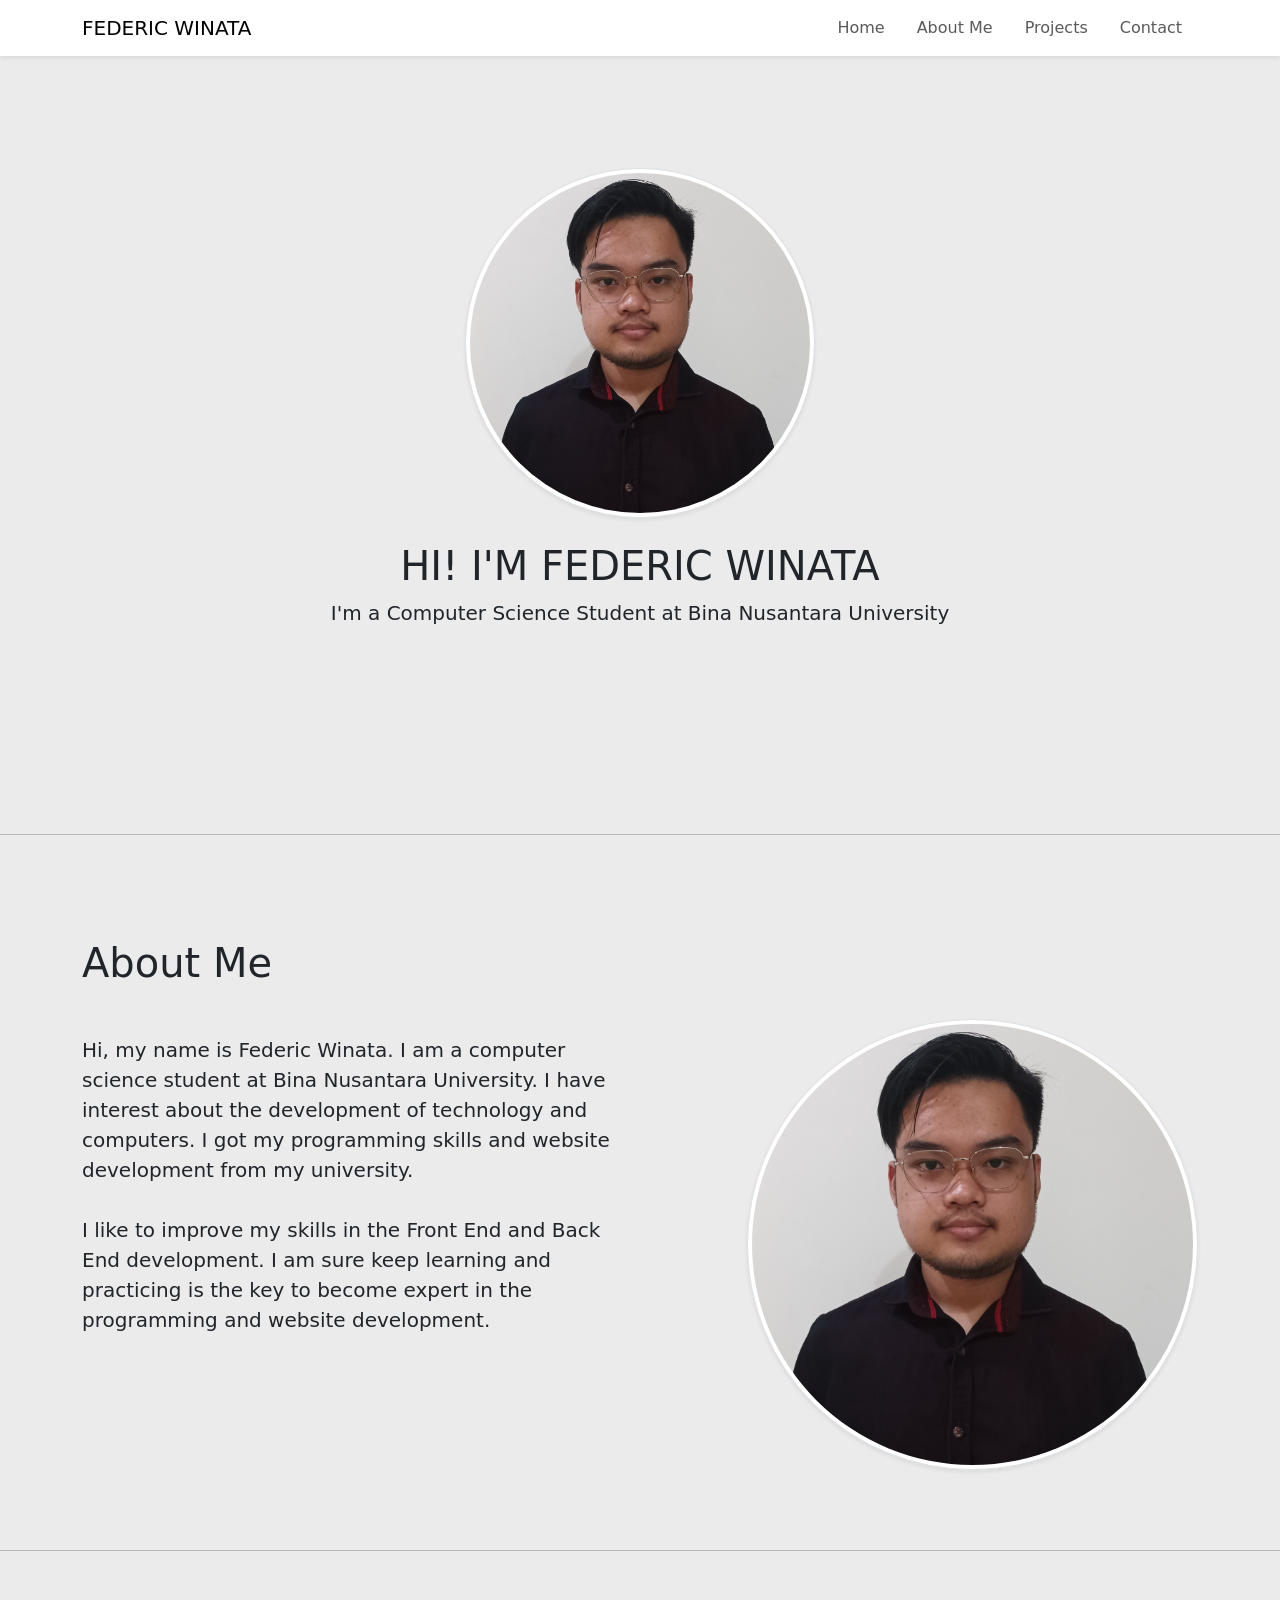
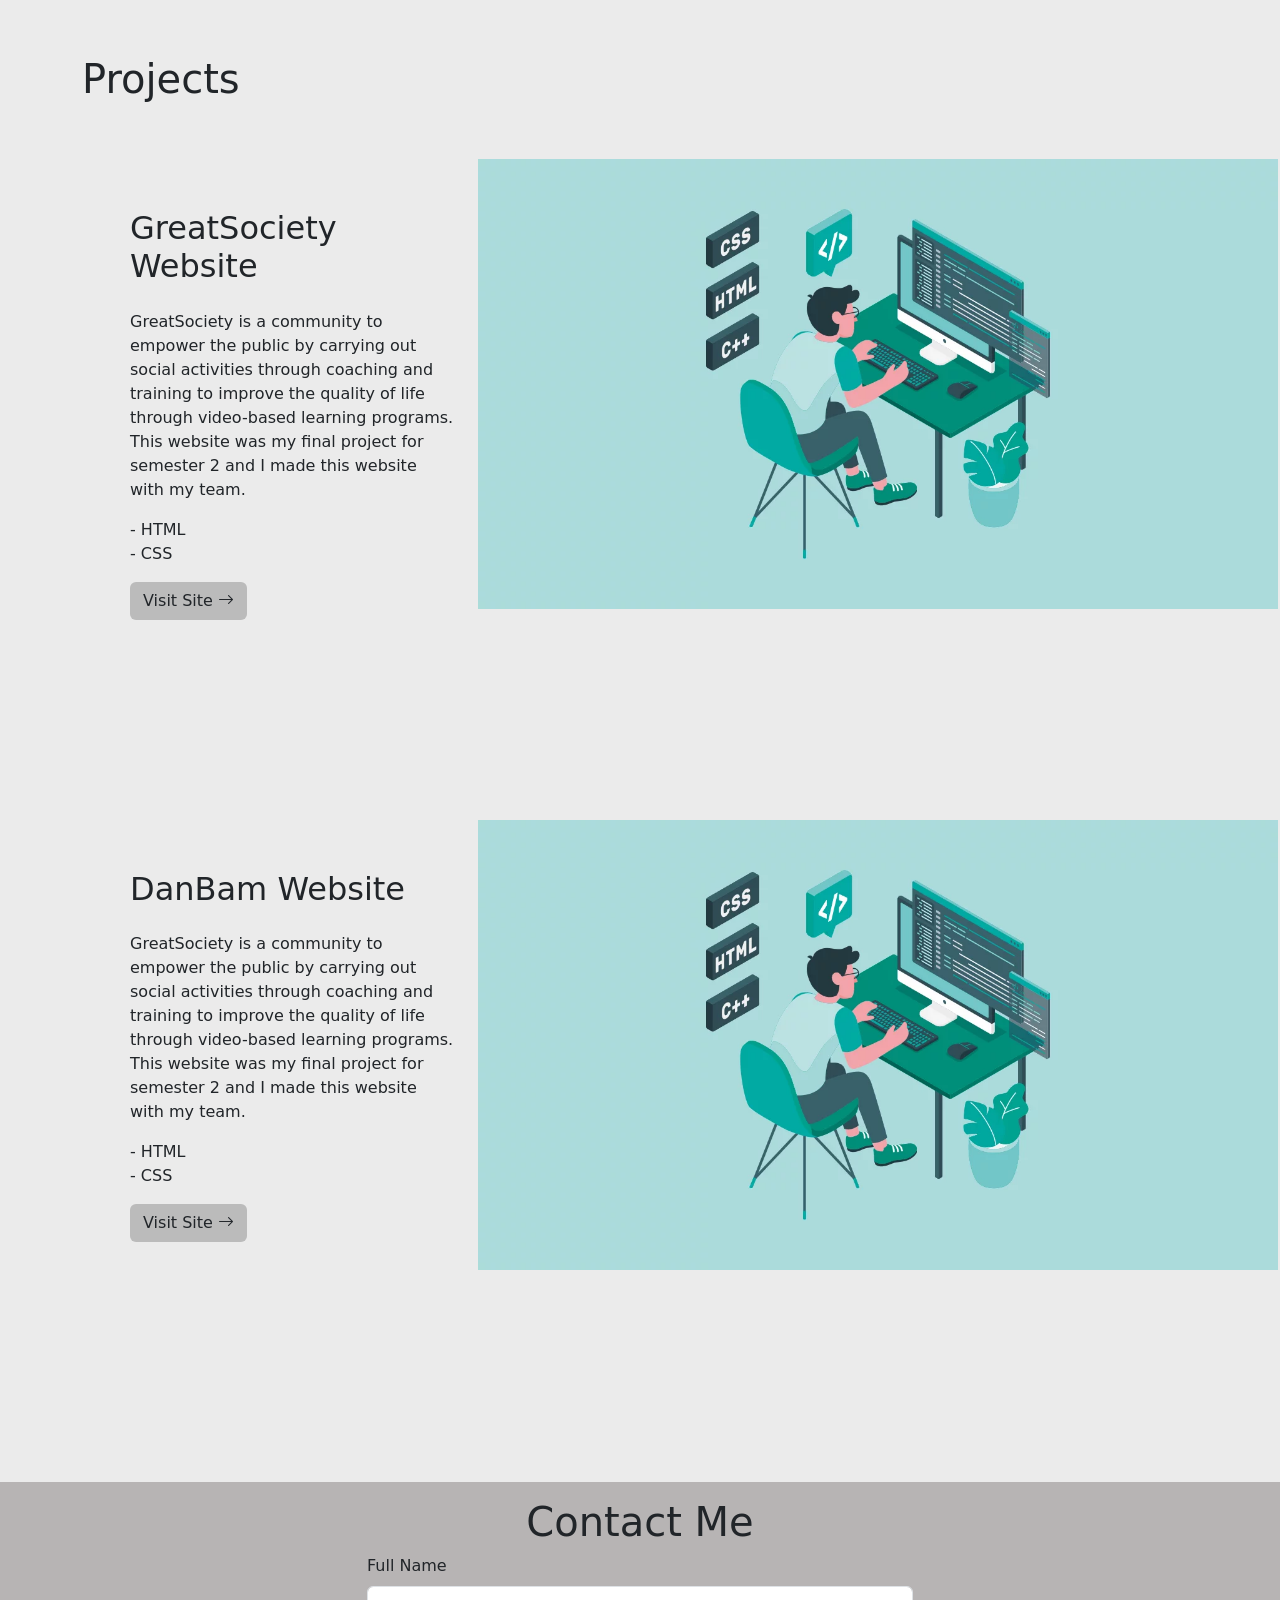
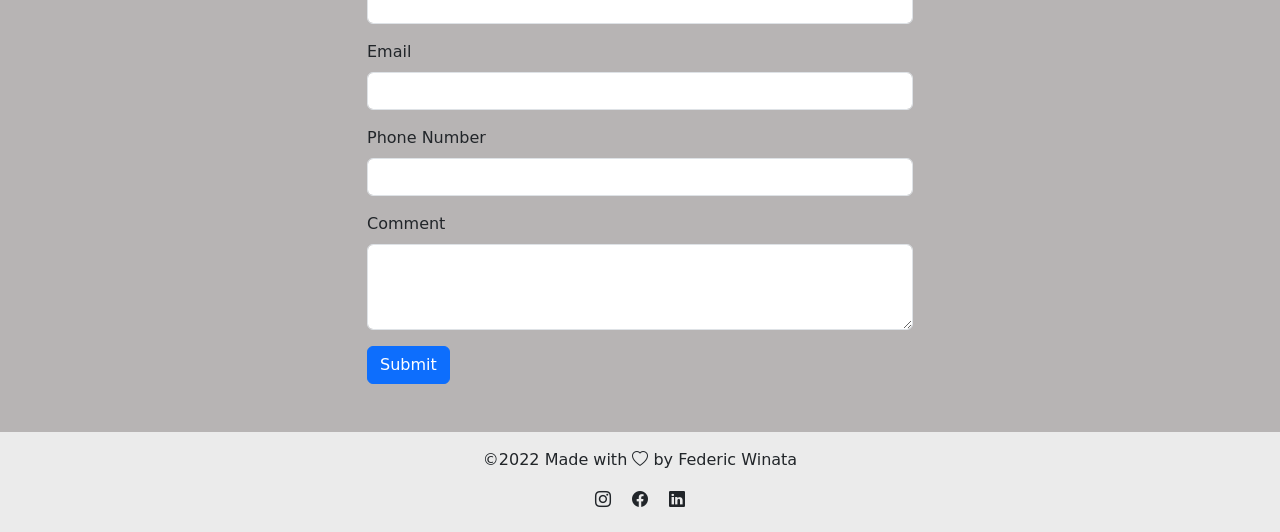
<file: index.html>
<!doctype html>
<html lang="en">
  <head>
    <!-- Required meta tags -->
    <meta charset="utf-8">
    <meta name="viewport" content="width=device-width, initial-scale=1">

    <link rel="stylesheet" href="https://cdn.jsdelivr.net/npm/bootstrap-icons@1.8.3/font/bootstrap-icons.css">

    <!-- Bootstrap CSS -->
    <link href="https://cdn.jsdelivr.net/npm/bootstrap@5.0.2/dist/css/bootstrap.min.css" rel="stylesheet" integrity="sha384-EVSTQN3/azprG1Anm3QDgpJLIm9Nao0Yz1ztcQTwFspd3yD65VohhpuuCOmLASjC" crossorigin="anonymous">

    <link rel="stylesheet" href="home.css">

    <title>Portfolio</title>
  </head>
  <body id="home">
    <script src="https://cdn.jsdelivr.net/npm/bootstrap@5.0.2/dist/js/bootstrap.bundle.min.js" integrity="sha384-MrcW6ZMFYlzcLA8Nl+NtUVF0sA7MsXsP1UyJoMp4YLEuNSfAP+JcXn/tWtIaxVXM" crossorigin="anonymous"></script>

    <nav class="navbar navbar-expand-lg navbar-light shadow-sm fixed-top" style="background-color: rgb(255, 255, 255);">

      <div class="container">
        <a class="navbar-brand" href="#">FEDERIC WINATA</a>
        <button class="navbar-toggler" type="button" data-bs-toggle="collapse" data-bs-target="#navbarNav" aria-controls="navbarNav" aria-expanded="false" aria-label="Toggle navigation">
          <span class="navbar-toggler-icon"></span>
        </button>
        <div class="collapse navbar-collapse" id="navbarNav">
          <ul class="navbar-nav ms-auto">
            <li class="nav-item">
              <a class="nav-link px-3" aria-current="page" href="#home">Home</a>
            </li>
            <li class="nav-item">
              <a class="nav-link px-3" href="#about">About Me</a>
            </li>
            <li class="nav-item">
              <a class="nav-link px-3" href="#project">Projects</a>
            </li>
            <li class="nav-item">
              <a class="nav-link px-3" href="#contact">Contact</a>
            </li>
          </ul>
        </div>
      </div>
    </nav>

    <section class="jumbotron text-center">
      <img src="img/Foto2.jpg" alt="Federic Winata" class="rounded-circle img-thumbnail shadow-sm mt-2" width="350">
      <h1 class="display-6 mt-4">HI! I'M FEDERIC WINATA</h1>
      <p class="lead">I'm a Computer Science Student at Bina Nusantara University</p>
    </section>

    <hr>

    <section id="about" class="jumbotron2 ">
      <div class="container">
          <div class="row">
            <div class="col mt-4">
              <h1>About Me</h1>
            </div>
          </div>
          <div class="row justify-content-between fs-5 mt-3">
            <div class="col-6 mt-4">
              <p>Hi, my name is Federic Winata. I am a computer science student at Bina Nusantara University. I have interest about
                the development of technology and computers. I got my programming skills and website development from my university. 
                <br><br>
                I like to improve my skills in the Front End and Back End development. I am sure keep learning and practicing is the key to become
                expert in the programming and website development.
                
              </p>
            </div>              
            <div class="col-5">
              <img src="img/Foto2.jpg" alt="Federic Winata" class="rounded-circle img-thumbnail shadow-sm mt-2">
            </div>
          </div>
      </div>
    </section>

    <hr>

    <section id="project">
      <div class="container">
        <div class="row">
          <div class="col mt-4">
            <h1>Projects</h1>
          </div>
        </div>
        
        <div class="row mt-5 px-5">
          <div class="project1 col-4">
            <div class="card-body">
              <h2 class="card-title">GreatSociety Website</h2>
              <br>
              <p class="card-text">GreatSociety is a community to empower the public by carrying out social activities through 
                coaching and training to improve the quality of life through video-based learning programs. This website was my
                final project for semester 2 and I made this website with my team. </p>
              <p>- HTML <br>
                 - CSS
              </p>
      
              <a href="#" class="btn" style="background-color: rgb(187, 187, 187);">Visit Site <i class="bi bi-arrow-right"></i></a>
            </div>
          </div>
          <div class="col-6">
            <img src="img/gambar1.jpg" alt="" width="800">
          </div>
        </div>
        
        <div class="row px-5" id="desc2">
          <div class="project1 col-4">
            <div class="card-body">
              <h2 class="card-title">DanBam Website</h2>
              <br>
              <p class="card-text">GreatSociety is a community to empower the public by carrying out social activities through 
                coaching and training to improve the quality of life through video-based learning programs. This website was my
                final project for semester 2 and I made this website with my team. </p>
              <p>- HTML <br>
                 - CSS
              </p>
      
              <a href="#" class="btn" style="background-color: rgb(187, 187, 187);">Visit Site <i class="bi bi-arrow-right"></i></a>
            </div>
          </div>
          <div class="col-6">
            <img src="img/gambar1.jpg" alt="" width="800">
          </div>
        </div>
         
       
      </div>
    </section>

    <section id="contact">
      <div class="container">
        <div class="row text-center mt-5 pt-3">
            <div class="col">
              <h1>Contact Me</h1>
            </div>
        </div>

        <div class="row justify-content-center">
          <div class="col-md-6">
            <form>
              <div class="mb-3">
                <label for="name" class="form-label">Full Name</label>
                <input type="email" class="form-control" id="exampleInputEmail1" aria-describedby="emailHelp">
              </div>
              
              <div class="mb-3">
                <label for="exampleInputEmail1" class="form-label">Email</label>
                <input type="email" class="form-control" id="exampleInputEmail1" aria-describedby="emailHelp">
              </div>

              <div class="mb-3">
                <label for="exampleInputEmail1" class="form-label">Phone Number</label>
                <input type="email" class="form-control" id="exampleInputEmail1" aria-describedby="emailHelp">
              </div>

              <div class="mb-3">
                <label for="exampleFormControlTextarea1" class="form-label">Comment</label>
                <textarea class="form-control" id="exampleFormControlTextarea1" rows="3"></textarea>
              </div>

              <button type="submit" class="btn btn-primary mb-3">Submit</button>
            </form>
          </div>
        </div>
      </div>
    </section>

    <footer class="text-center p-3">
        <p>&copy2022 Made with <i class="bi bi-heart"></i> by Federic Winata</p>
        <a href="https://www.instagram.com/federic_winata/"><i class="bi bi-instagram text-dark"></i></a> 
        <a href="https://www.facebook.com/giordano.winata/"><i class="bi bi-facebook mx-3 text-dark"></i></a>
        <a href="https://www.linkedin.com/in/federic-winata-787497240/"><i class="bi bi-linkedin text-dark"></i></a>
    </footer>
  </body>
</html>
</file>
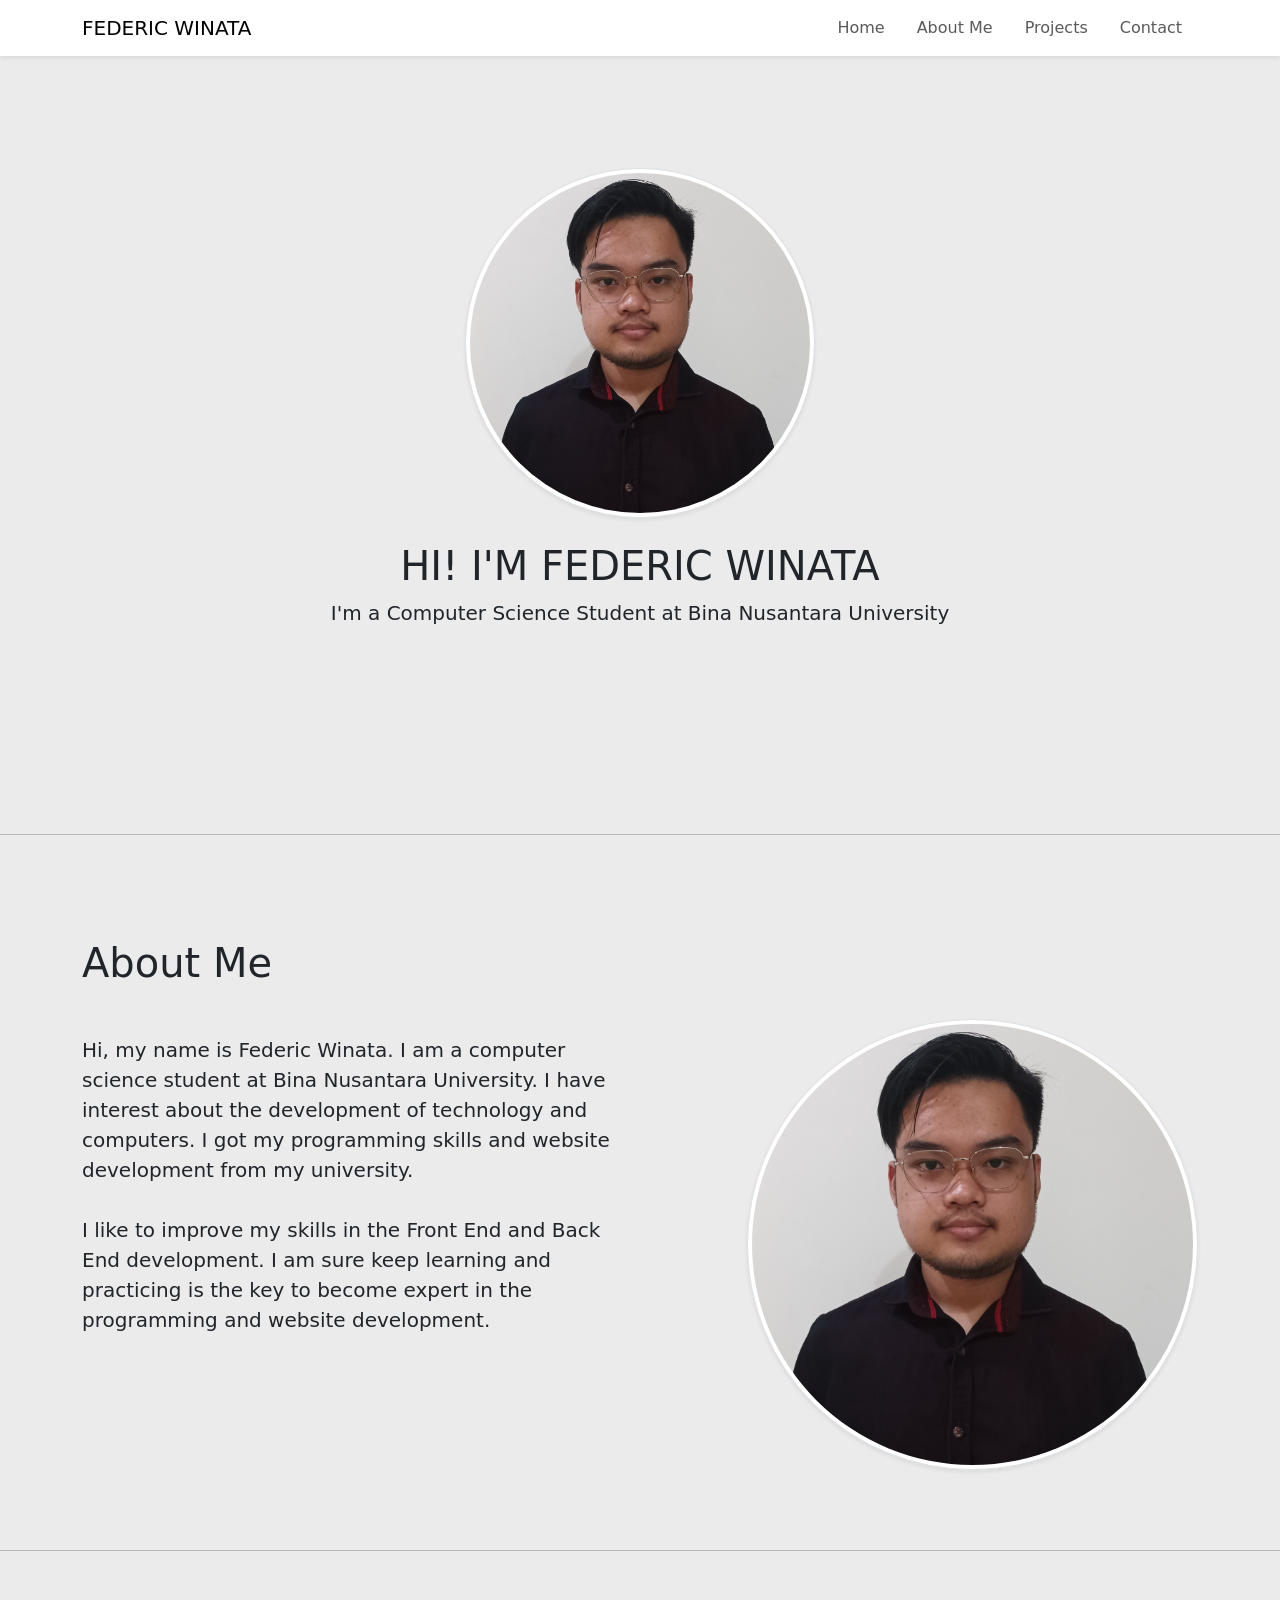
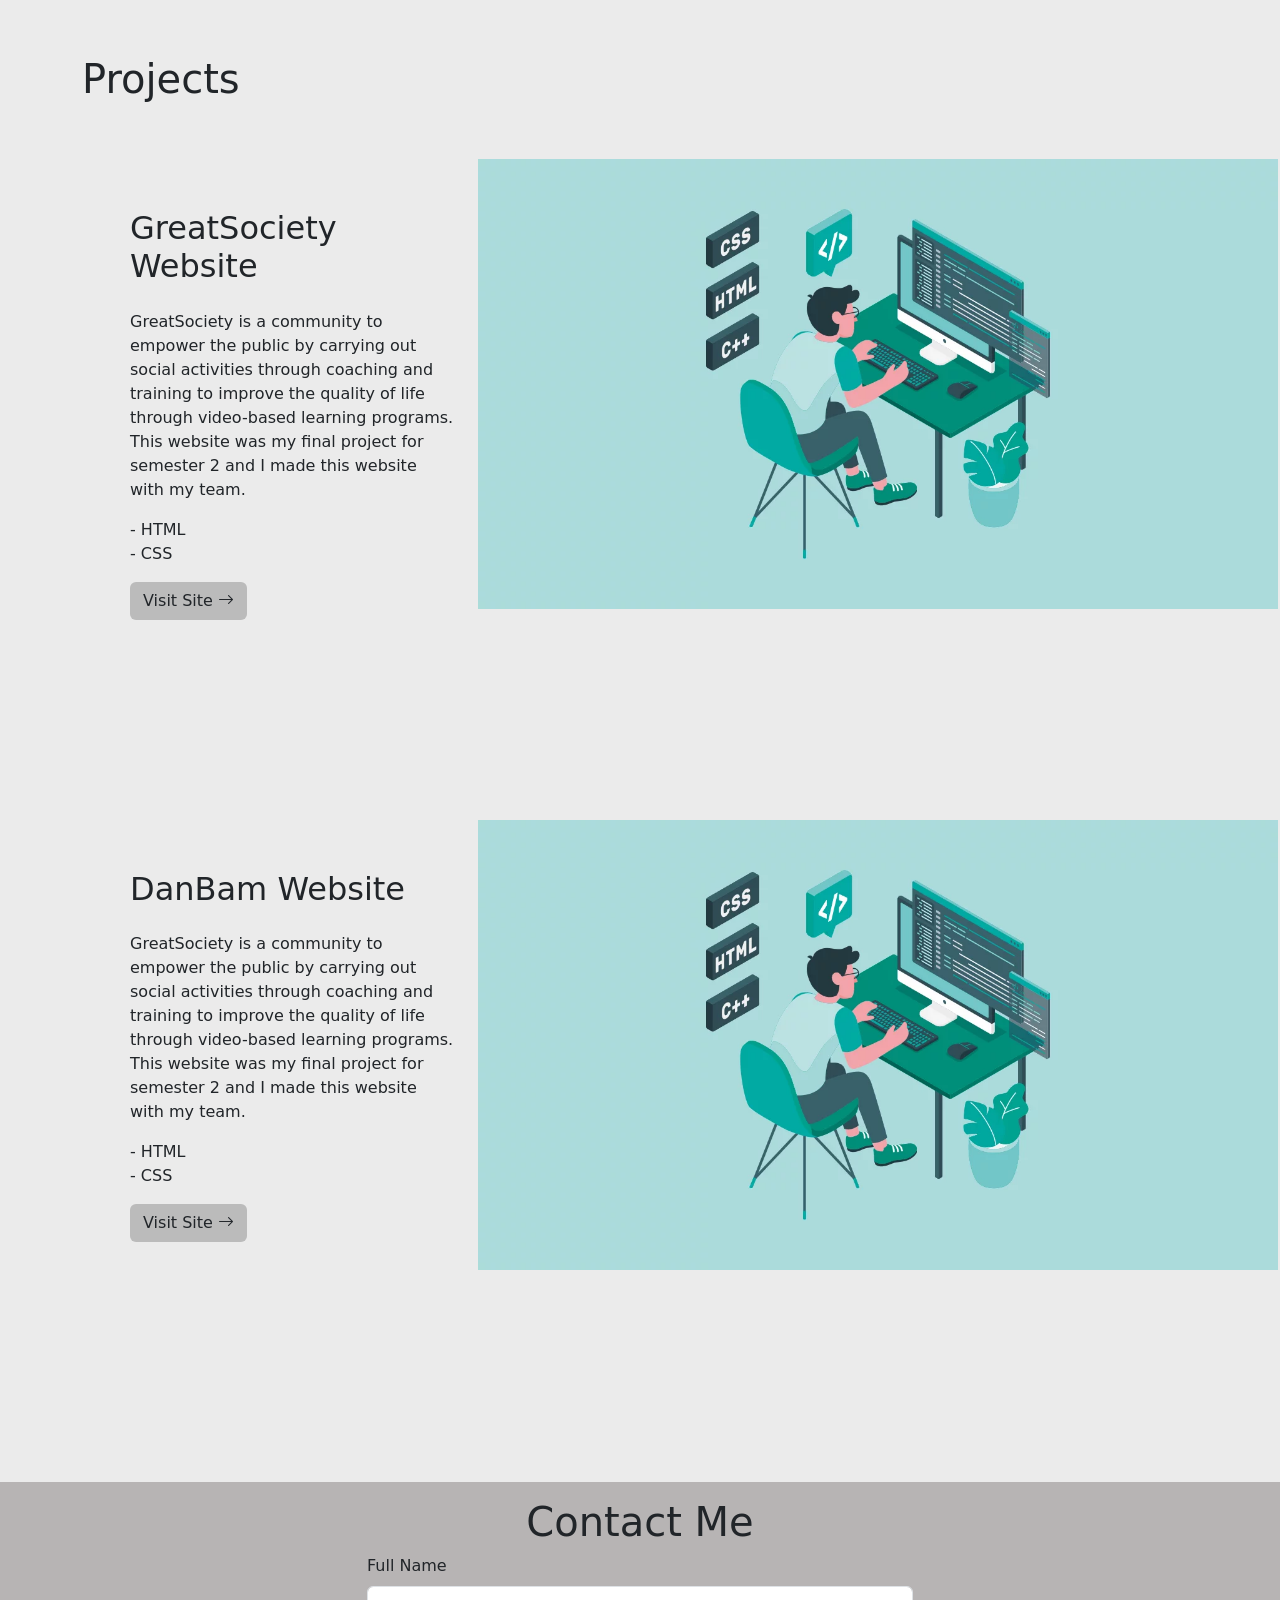
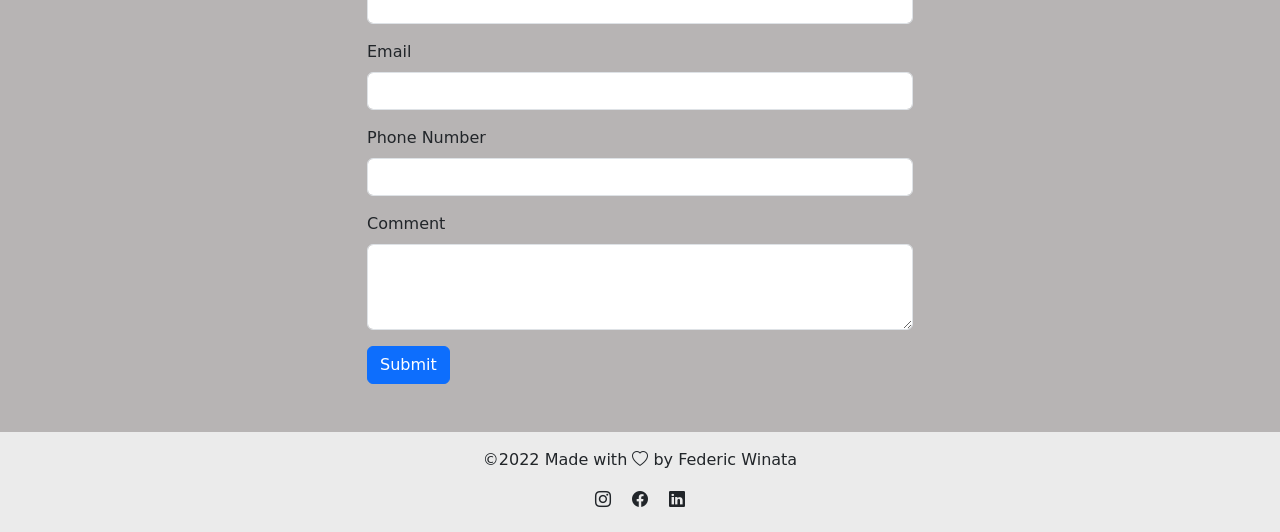
<file: index.html.html>
<!doctype html>
<html lang="en">
  <head>
    <!-- Required meta tags -->
    <meta charset="utf-8">
    <meta name="viewport" content="width=device-width, initial-scale=1">

    <link rel="stylesheet" href="https://cdn.jsdelivr.net/npm/bootstrap-icons@1.8.3/font/bootstrap-icons.css">

    <!-- Bootstrap CSS -->
    <link href="https://cdn.jsdelivr.net/npm/bootstrap@5.0.2/dist/css/bootstrap.min.css" rel="stylesheet" integrity="sha384-EVSTQN3/azprG1Anm3QDgpJLIm9Nao0Yz1ztcQTwFspd3yD65VohhpuuCOmLASjC" crossorigin="anonymous">

    <link rel="stylesheet" href="home.css">

    <title>Portfolio</title>
  </head>
  <body id="home">
    <script src="https://cdn.jsdelivr.net/npm/bootstrap@5.0.2/dist/js/bootstrap.bundle.min.js" integrity="sha384-MrcW6ZMFYlzcLA8Nl+NtUVF0sA7MsXsP1UyJoMp4YLEuNSfAP+JcXn/tWtIaxVXM" crossorigin="anonymous"></script>

    <nav class="navbar navbar-expand-lg navbar-light shadow-sm fixed-top" style="background-color: rgb(255, 255, 255);">

      <div class="container">
        <a class="navbar-brand" href="#">FEDERIC WINATA</a>
        <button class="navbar-toggler" type="button" data-bs-toggle="collapse" data-bs-target="#navbarNav" aria-controls="navbarNav" aria-expanded="false" aria-label="Toggle navigation">
          <span class="navbar-toggler-icon"></span>
        </button>
        <div class="collapse navbar-collapse" id="navbarNav">
          <ul class="navbar-nav ms-auto">
            <li class="nav-item">
              <a class="nav-link px-3" aria-current="page" href="#home">Home</a>
            </li>
            <li class="nav-item">
              <a class="nav-link px-3" href="#about">About Me</a>
            </li>
            <li class="nav-item">
              <a class="nav-link px-3" href="#project">Projects</a>
            </li>
            <li class="nav-item">
              <a class="nav-link px-3" href="#contact">Contact</a>
            </li>
          </ul>
        </div>
      </div>
    </nav>

    <section class="jumbotron text-center">
      <img src="img/Foto2.jpg" alt="Federic Winata" class="rounded-circle img-thumbnail shadow-sm mt-2" width="350">
      <h1 class="display-6 mt-4">HI! I'M FEDERIC WINATA</h1>
      <p class="lead">I'm a Computer Science Student at Bina Nusantara University</p>
    </section>

    <hr>

    <section id="about" class="jumbotron2 ">
      <div class="container">
          <div class="row">
            <div class="col mt-4">
              <h1>About Me</h1>
            </div>
          </div>
          <div class="row justify-content-between fs-5 mt-3">
            <div class="col-6 mt-4">
              <p>Hi, my name is Federic Winata. I am a computer science student at Bina Nusantara University. I have interest about
                the development of technology and computers. I got my programming skills and website development from my university. 
                <br><br>
                I like to improve my skills in the Front End and Back End development. I am sure keep learning and practicing is the key to become
                expert in the programming and website development.
                
              </p>
            </div>              
            <div class="col-5">
              <img src="img/Foto2.jpg" alt="Federic Winata" class="rounded-circle img-thumbnail shadow-sm mt-2">
            </div>
          </div>
      </div>
    </section>

    <hr>

    <section id="project">
      <div class="container">
        <div class="row">
          <div class="col mt-4">
            <h1>Projects</h1>
          </div>
        </div>
        
        <div class="row mt-5 px-5">
          <div class="project1 col-4">
            <div class="card-body">
              <h2 class="card-title">GreatSociety Website</h2>
              <br>
              <p class="card-text">GreatSociety is a community to empower the public by carrying out social activities through 
                coaching and training to improve the quality of life through video-based learning programs. This website was my
                final project for semester 2 and I made this website with my team. </p>
              <p>- HTML <br>
                 - CSS
              </p>
      
              <a href="#" class="btn" style="background-color: rgb(187, 187, 187);">Visit Site <i class="bi bi-arrow-right"></i></a>
            </div>
          </div>
          <div class="col-6">
            <img src="img/gambar1.jpg" alt="" width="800">
          </div>
        </div>
        
        <div class="row px-5" id="desc2">
          <div class="project1 col-4">
            <div class="card-body">
              <h2 class="card-title">DanBam Website</h2>
              <br>
              <p class="card-text">GreatSociety is a community to empower the public by carrying out social activities through 
                coaching and training to improve the quality of life through video-based learning programs. This website was my
                final project for semester 2 and I made this website with my team. </p>
              <p>- HTML <br>
                 - CSS
              </p>
      
              <a href="#" class="btn" style="background-color: rgb(187, 187, 187);">Visit Site <i class="bi bi-arrow-right"></i></a>
            </div>
          </div>
          <div class="col-6">
            <img src="img/gambar1.jpg" alt="" width="800">
          </div>
        </div>
         
       
      </div>
    </section>

    <section id="contact">
      <div class="container">
        <div class="row text-center mt-5 pt-3">
            <div class="col">
              <h1>Contact Me</h1>
            </div>
        </div>

        <div class="row justify-content-center">
          <div class="col-md-6">
            <form>
              <div class="mb-3">
                <label for="name" class="form-label">Full Name</label>
                <input type="email" class="form-control" id="exampleInputEmail1" aria-describedby="emailHelp">
              </div>
              
              <div class="mb-3">
                <label for="exampleInputEmail1" class="form-label">Email</label>
                <input type="email" class="form-control" id="exampleInputEmail1" aria-describedby="emailHelp">
              </div>

              <div class="mb-3">
                <label for="exampleInputEmail1" class="form-label">Phone Number</label>
                <input type="email" class="form-control" id="exampleInputEmail1" aria-describedby="emailHelp">
              </div>

              <div class="mb-3">
                <label for="exampleFormControlTextarea1" class="form-label">Comment</label>
                <textarea class="form-control" id="exampleFormControlTextarea1" rows="3"></textarea>
              </div>

              <button type="submit" class="btn btn-primary mb-3">Submit</button>
            </form>
          </div>
        </div>
      </div>
    </section>

    <footer class="text-center p-3">
        <p>&copy2022 Made with <i class="bi bi-heart"></i> by Federic Winata</p>
        <a href="https://www.instagram.com/federic_winata/"><i class="bi bi-instagram text-dark"></i></a> 
        <a href="https://www.facebook.com/giordano.winata/"><i class="bi bi-facebook mx-3 text-dark"></i></a>
        <a href="https://www.linkedin.com/in/federic-winata-787497240/"><i class="bi bi-linkedin text-dark"></i></a>
    </footer>
  </body>
</html>
</file>
<file: home.css>
body{
    background-color: rgb(235, 235, 235)  ;
}

.jumbotron{
    padding: 10rem 1rem;
    background-color: rgb(235, 235, 235) ;
    margin-bottom: 30px;
}

.jumbotron2{
    padding: 4rem;
}

#project{
    padding: 4rem;
}

#desc2{
    margin-top: 200px;
    margin-bottom: 100px;
}

.project1{
    padding-top: 50px;
}

#contact{
    height: 550px;
    background-color: rgb(183, 180, 180) ;
}


footer{
    height: 100px;
}
</file>
